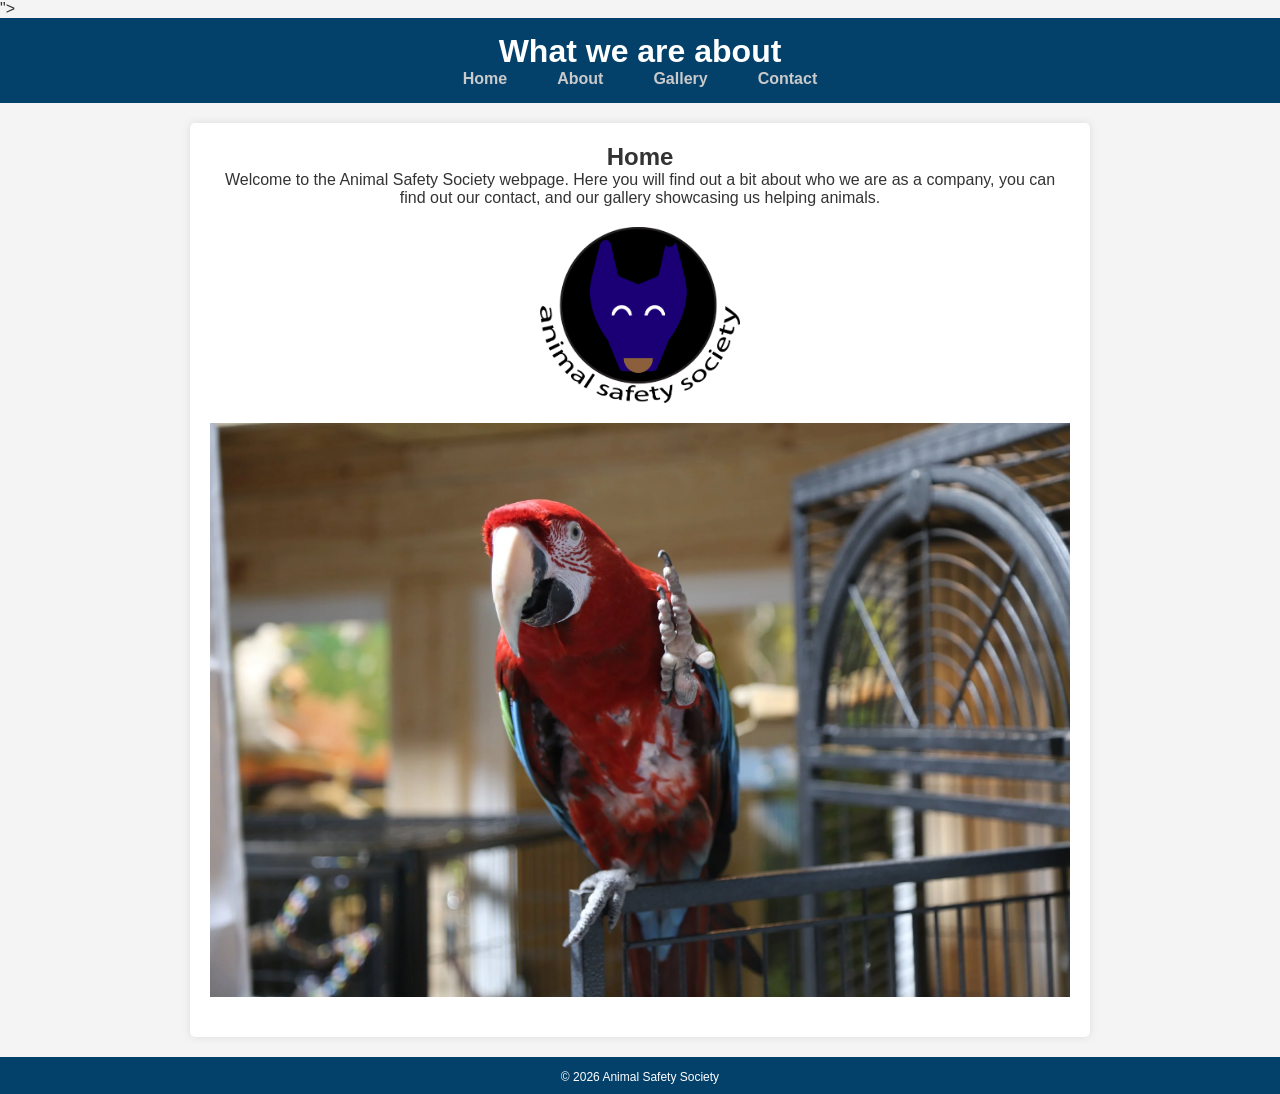
<file: index.html>
<!DOCTYPE html>
<html lang="en">
<head>
    <meta charset="UTF-8">">

    <!-- Make page responsive on all devices -->
    <meta name="viewport" content="width=device-width, initial-scale=1.0">

    <!-- Description -->
    <meta name="description" content="Home page Animal Safety Society">
    <meta name="author" content="Animal Safety">

    <title>Animal safety society — Home</title>

    <!-- Link to external CSS file -->
    <link rel="stylesheet" href="css/styles.css">

    <!-- Favicon -->
    <link rel="icon" href="images/Group Logo.png" type="image/logo">
</head>
<body>


<div class="wrapper">


    <!-- Header -->
    <header>
        <h1>What we are about</h1>

        <!-- Navigation -->
        <nav aria-label="Main navigation">
            <ul>
                <li><a href="index.html" aria-current="page">Home</a></li>
                <li><a href="about.html">About</a></li>
                <li><a href="gallery.html">Gallery</a></li>
                <li><a href="contact.html">Contact</a></li>
            </ul>
        </nav>
    </header>

    <!-- Main content -->
   <main id="main">
    <h2>Home</h2>
    <p>Welcome to the Animal Safety Society webpage. Here you will find out a bit about who we are as a company, you can find out our contact, and our gallery showcasing us helping animals.
    </p>
    <figure>
        <img src="images/Group Logo.png" alt="logo"width="200" height="150">
         <img src="images/parrot.webp" alt="parrot bird" loading="lazy">
    </figure>
</main>
    <!-- Footer -->
    <footer>
        <small>© 2026 Animal Safety Society</small>
    </footer>

</div>

</body>
</html>
</file>
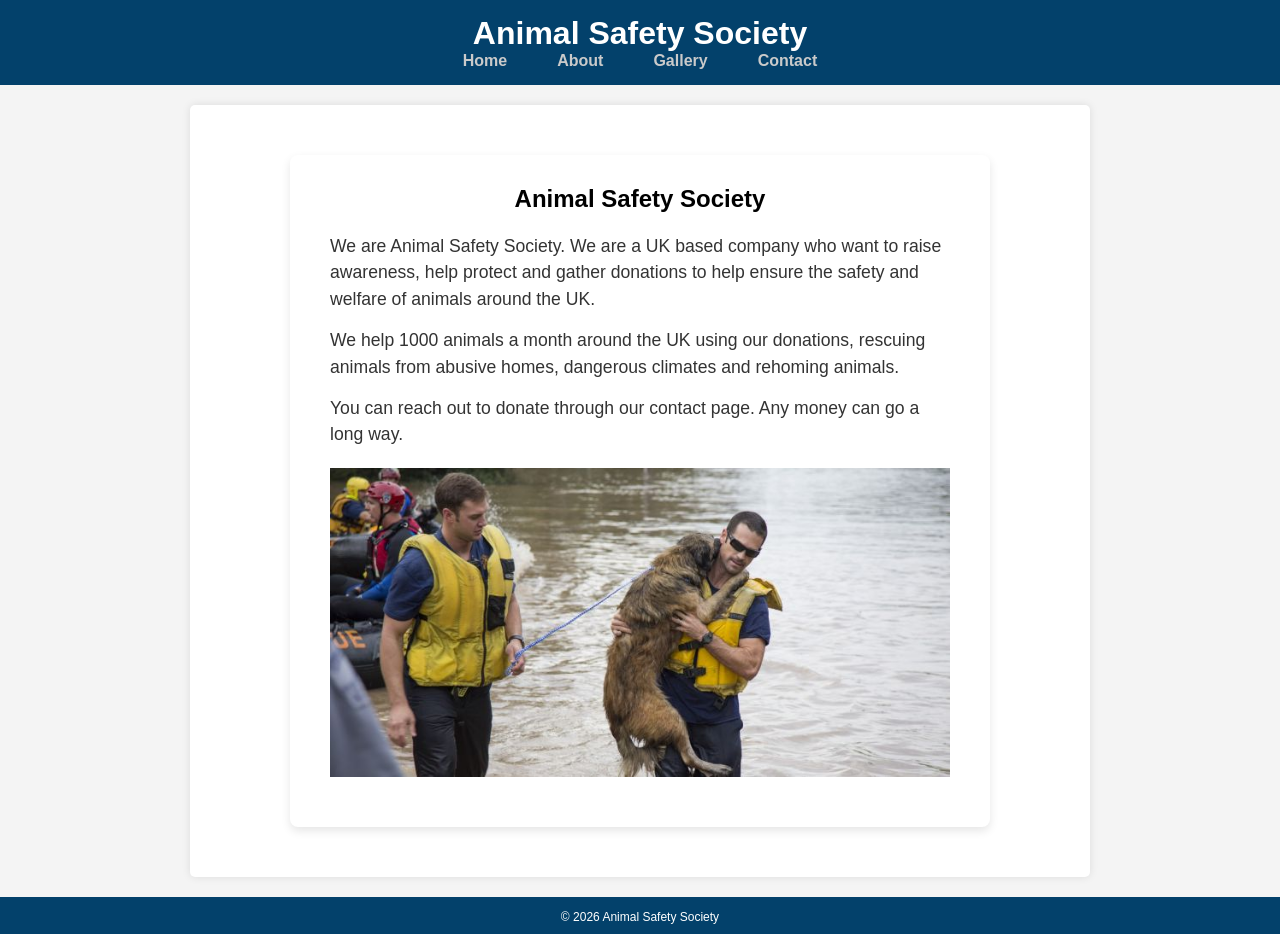
<file: about.html>
<!DOCTYPE html>
<html lang="en">
<head>
    <meta charset="UTF-8">

    <!-- Make page responsive on all devices -->
    <meta name="viewport" content="width=device-width, initial-scale=1.0">

    <!-- Description -->
    <meta name="description" content="About page for Animal Safety Society — learn about our company.">
    <meta name="author" content="Animal Safety Society">

    <title>Animal Safety Society — About</title>

    <!-- Link to external CSS file -->
    <link rel="stylesheet" href="css/styles.css">

    <!-- Favicon -->
    <link rel="icon" href="images/Group Logo.png" type="image/logo">
</head>
<body>

<div class="wrapper">


    <header>
        <h1>Animal Safety Society</h1>

        <nav aria-label="Main navigation">
            <ul>
                <li><a href="index.html">Home</a></li>
                <li><a href="about.html" aria-current="page">About</a></li>
                <li><a href="gallery.html">Gallery</a></li>
                <li><a href="contact.html">Contact</a></li>
            </ul>
        </nav>
    </header>

   <main id="main">
    <div class="about-container">
        <h2>Animal Safety Society</h2>

        <p>We are Animal Safety Society. We are a UK based company who want to raise awareness, help protect and gather donations to help ensure the safety and welfare of animals around the UK.</p>

        <p>
            We help 1000 animals a month around the UK using our donations, rescuing animals from abusive homes, dangerous climates and rehoming animals.
        </p>

        <p>
           You can reach out to donate through our contact page. Any money can go a long way.
        </p>

        <figure>
            <img src="images/dog.jpg" alt="Photo of a dog being rescued" loading="lazy">
        </figure>
    </div>
</main>

<footer>
    <small>© 2026 Animal Safety Society</small>
</footer>
</div>

</body>
</html>
</file>
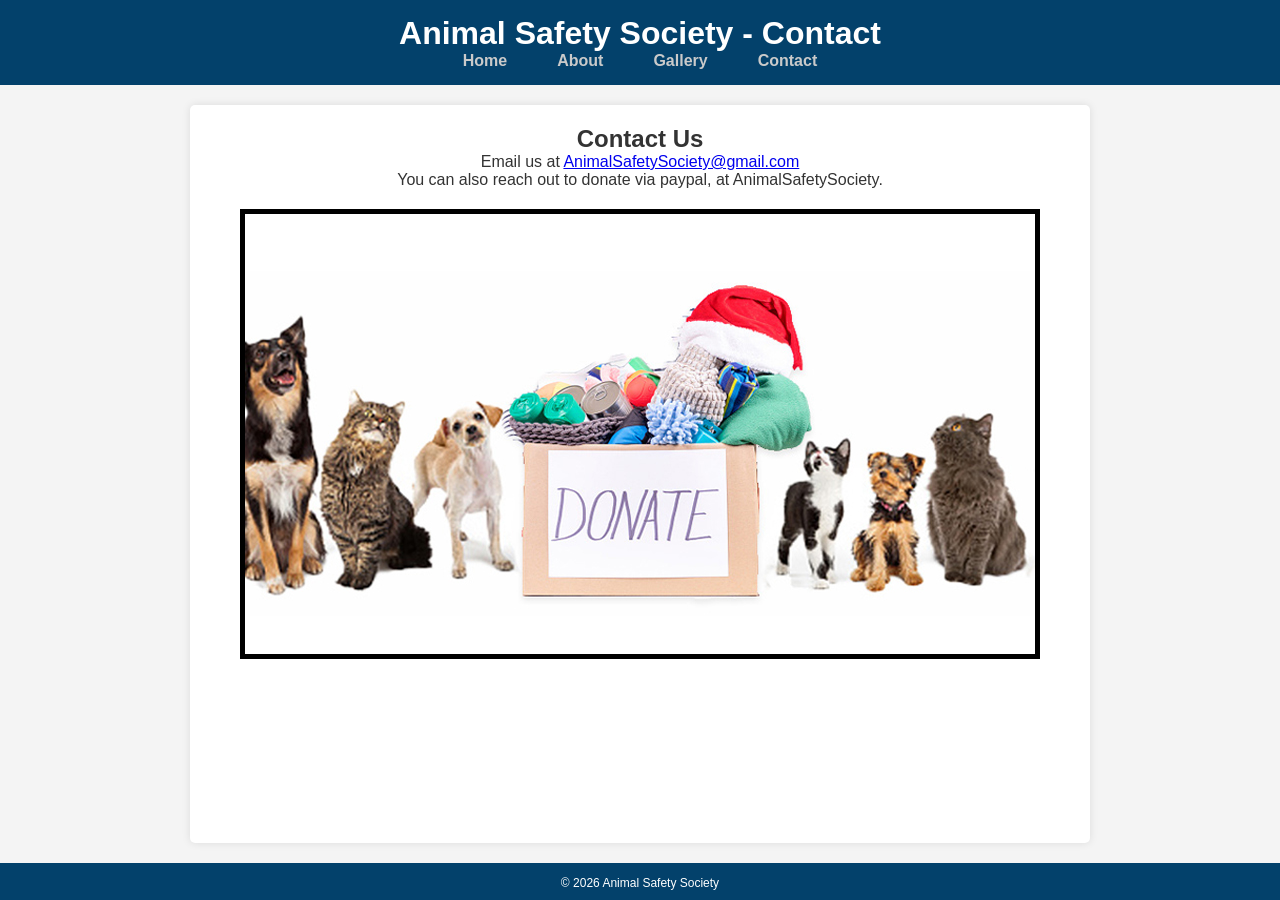
<file: contact.html>
<!DOCTYPE html>
<html lang="en">
<head>
    <meta charset="UTF-8">

    <!-- Make page responsive on all devices -->
    <meta name="viewport" content="width=device-width, initial-scale=1.0">

    <!-- Description -->
    <meta name="description" content="Contact Animal Safety Society — get in touch for donations.">
    <meta name="author" content="Animal Safety Society">

    <title>Animal Safety Society — Contact</title>

    <!-- Link to external CSS -->
    <link rel="stylesheet" href="css/styles.css">

    <!-- Favicon -->
    <link rel="icon" href="images/Group Logo.png" type="image/logo">
</head>
<body>

<div class="wrapper">

    

    <header>
        <h1>Animal Safety Society - Contact</h1>

        <nav aria-label="Main navigation">
            <ul>
                <li><a href="index.html">Home</a></li>
                <li><a href="about.html">About</a></li>
                <li><a href="gallery.html">Gallery</a></li>
                <li><a href="contact.html" aria-current="page">Contact</a></li>
            </ul>
        </nav>
    </header>

    <main id="main">
    <div class="content-container">
        <h2>Contact Us</h2>
        <p>Email us at <a href="mailto:AnimalSafetySociety@gmail.com">AnimalSafetySociety@gmail.com</a></p>
        <p>You can also reach out to donate via paypal, at AnimalSafetySociety.</p>
        <figure>
            <img src="images/donate.jpg" alt="donate text with animals around it" loading="lazy">
        </figure>
    </div>
</main>

    <footer>
        <small>© 2026 Animal Safety Society</small>
    </footer>

</div>

</body>
</html>
</file>
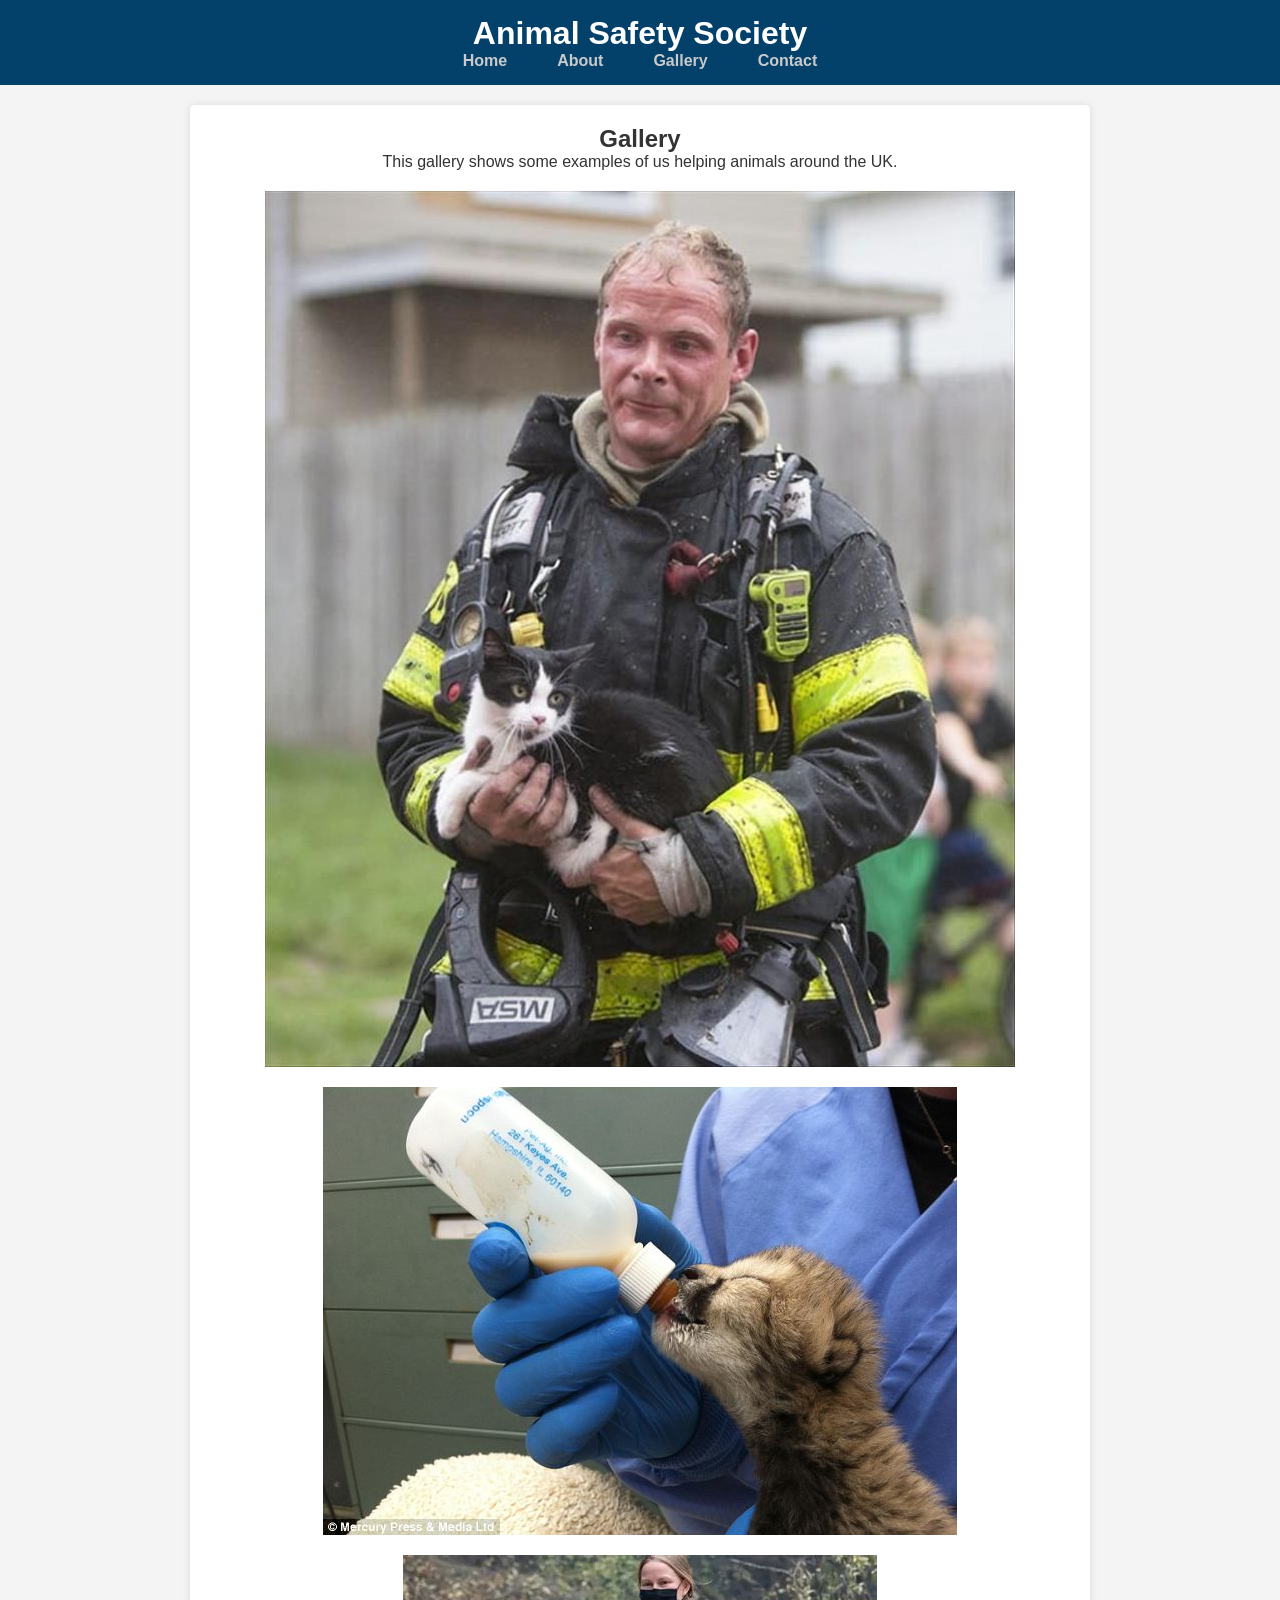
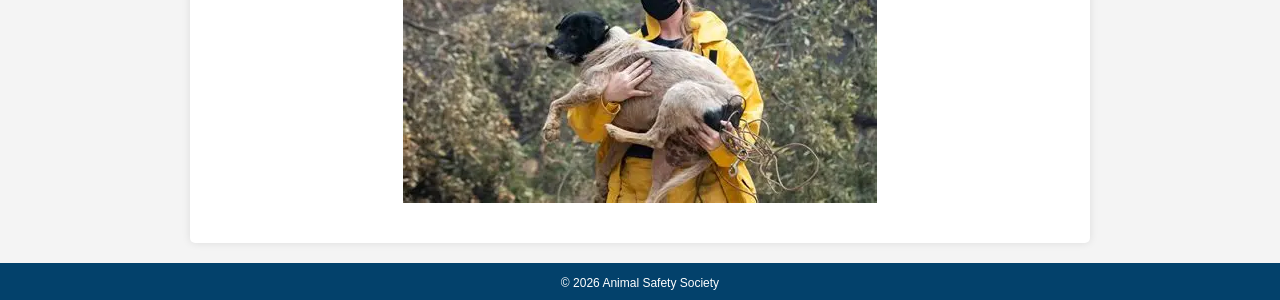
<file: gallery.html>
<!DOCTYPE html>
<html lang="en">
<head>
    <meta charset="UTF-8">

    <!-- Make page responsive on all devices -->
    <meta name="viewport" content="width=device-width, initial-scale=1.0">

    <!-- Description -->
    <meta name="description" content="Gallery page showing our work and projects.">
    <meta name="author" content="Animal Safety Society">

    <title>Kai Cericola — Gallery</title>

    <!-- Link to external CSS -->
    <link rel="stylesheet" href="css/styles.css">

    <!-- Favicon -->
    <link rel="icon" href="images/Group Logo.png" type="image/logo">
</head>
<body>

<div class="wrapper">



    <header>
        <h1>Animal Safety Society</h1>

        <nav aria-label="Main navigation">
            <ul>
                <li><a href="index.html">Home</a></li>
                <li><a href="about.html">About</a></li>
                <li><a href="gallery.html" aria-current="page">Gallery</a></li>
                <li><a href="contact.html">Contact</a></li>
            </ul>
        </nav>
    </header>

    <main id="main">
        <h2>Gallery</h2>

        <p>
            This gallery shows some examples of us helping animals around the UK. </p>

    

        <figure>
            <img src="images/cat.jpg" alt="cat being saved" loading="lazy">
        </figure>

        <figure>
            <img src="images/cat 2.jpg" alt="cat being helped" loading="lazy">  
        </figure>

        <figure>
            <img src="images/dog 2.webp" alt="dog being rescued" loading="lazy">
        </figure>
        
    </main>

    <footer>
        <small>© 2026 Animal Safety Society</small>
    </footer>

</div>

</body>
</html>
</file>
<file: css/styles.css>
/* Reset defaults */
* {
    margin: 0;
    padding: 0;
    box-sizing: border-box;
}

/* Body */
body {
    font-family: Arial, sans-serif;
    background-color: #f4f4f4;
    color: #333333;
    min-height: 100vh;
    display: flex;
    flex-direction: column;
}

/* Wrapper flex */
.wrapper {
    flex: 1;
    display: flex;
    flex-direction: column;
}

/* Header */
header {
    background-color: hwb(204 1% 58%);
    color: white;
    padding: 15px 20px;
    text-align: center;
}

/* Navigation links */
nav a {
    color: #cacaca;
    text-decoration: none;
    margin: 0 15px;
    font-weight: bold;
    font-size: 1rem;
}

nav a:hover {
    text-decoration: underline;
}

/* Navigation layout: make list horizontal */
nav ul {
    list-style: none;
    display: flex;
    justify-content: center;
    gap: 20px;
    padding: 0;
    margin: 0;
    align-items: center;
}

@media (max-width: 600px) {
    /* stack nav links on small screens */
    nav ul {
        flex-direction: column;
        gap: 10px;
    }
    nav a {
        display: block;
        margin: 10px 0;
    }
}

/* Main content */
main {
    flex: 1;
    max-width: 900px;
    margin: 20px auto;
    background-color: white;
    padding: 20px;
    box-shadow: 0 0 8px rgba(0,0,0,0.1);
    border-radius: 5px;
    text-align: center;
    width: 100%;
}
@media (max-width: 600px) {
    main {
        padding: 15px;
        margin: 10px;
    }
}
/* Images in main */
main img {
    display: block;      
    margin: 20px auto;   
    max-width: 100%;     
    height: auto;        
}
img {
  max-width: 100%;
  height: auto;
  display: block;
}

/* Footer */
footer {
    background-color: hwb(204 1% 58%);
    padding: 10px 20px;
    color: white;
    text-align: center;
    font-size: 0.9rem;
    border-top: 1px solid hwb(204 1% 58%);
}


@media (max-width: 600px) {
    nav a {
        display: block;
        margin: 10px 0;
    }
}
.about-container {
  max-width: 700px;
  margin: 30px auto;
  background-color: white;
  padding: 30px 40px;
  box-shadow: 0 4px 10px rgba(0, 0, 0, 0.1);
  border-radius: 8px;
  text-align: left;
}

.about-container h2 {
  text-align: center;
  margin-bottom: 20px;
  color: #000000;
}

.about-container p {
  margin-bottom: 15px;
  font-size: 1.1rem;
  line-height: 1.5;
  color: #333;
}


main ul li {
    line-height: 1.6; 
    margin-bottom: 8px; 
    list-style:none
}
body {
  overflow-x: hidden;
}
</file>
